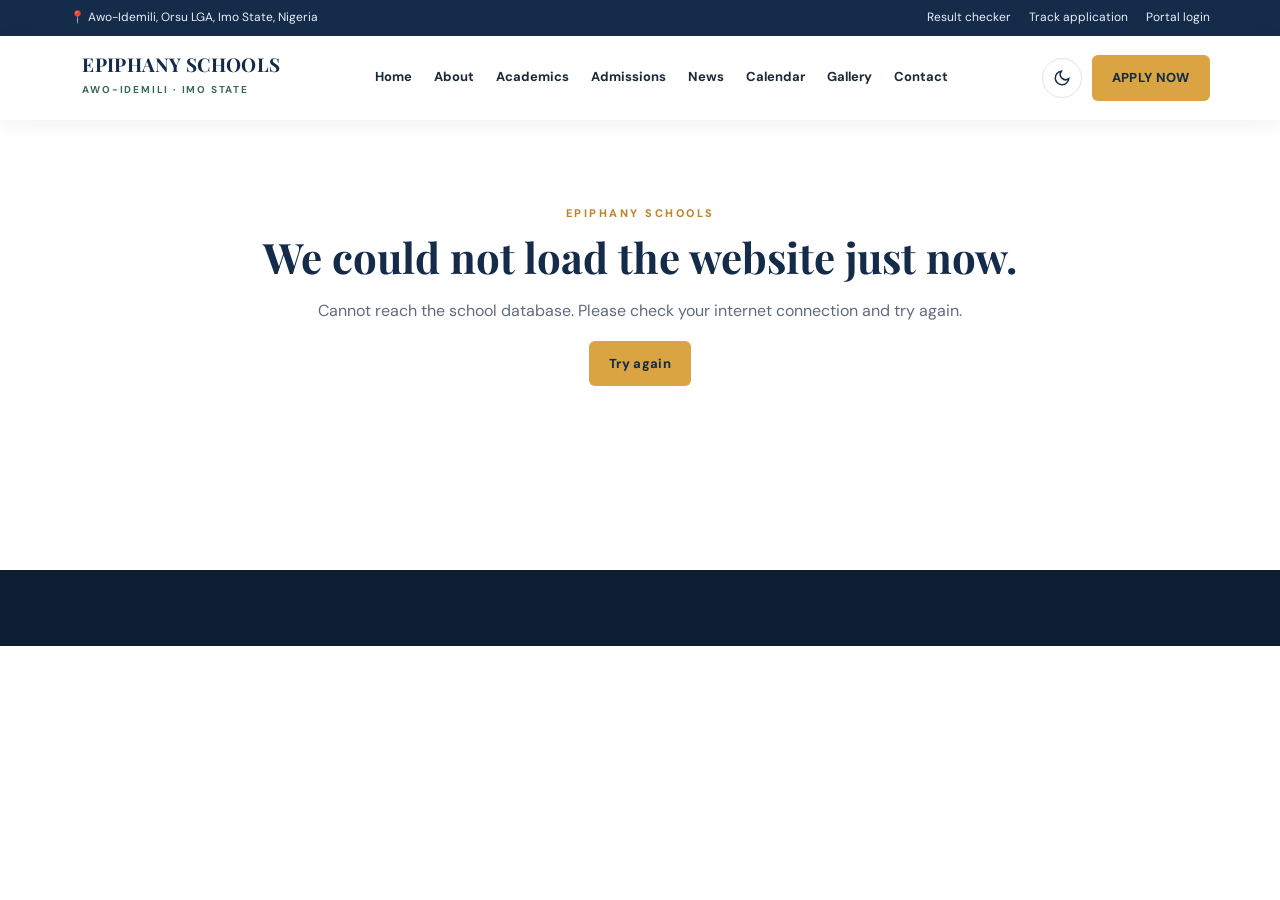
<file: index.html>
<!DOCTYPE html>
<html lang="en">
<head>
<meta charset="UTF-8">
<meta name="viewport" content="width=device-width, initial-scale=1.0">
<meta name="description" content="Epiphany Schools, Awo-Idemili — nurturing faith, knowledge, character and excellence from nursery to secondary. Admissions, news, calendar, results and parent portal.">
<meta name="theme-color" content="#142b4a">
<meta property="og:title" content="Epiphany Schools · Awo-Idemili">
<meta property="og:description" content="Nursery · Primary · Secondary. Faith • Knowledge • Character • Excellence.">
<meta property="og:image" content="https://images.unsplash.com/photo-1509062522246-3755977927d7?auto=format&fit=crop&w=1200&q=80">
<title>Epiphany Schools | Awo-Idemili</title>
<link rel="icon" href="assets/img/crest.svg" type="image/svg+xml">
<link rel="manifest" href="manifest.webmanifest">
<link rel="preconnect" href="https://fonts.googleapis.com"><link rel="preconnect" href="https://fonts.gstatic.com" crossorigin>
<link href="https://fonts.googleapis.com/css2?family=DM+Sans:wght@400;500;600;700&family=Playfair+Display:wght@600;700;800&display=swap" rel="stylesheet">
<link rel="stylesheet" href="assets/css/base.css">
<link rel="stylesheet" href="assets/css/site.css">
</head>
<body class="site">
<a class="skip" href="#main">Skip to content</a>
<div id="announce"></div>
<div class="topbar"><span id="topbar-loc">📍 Awo-Idemili, Orsu LGA, Imo State, Nigeria</span><span class="topbar-links"><a href="#/results">Result checker</a><a href="#/track">Track application</a><a href="portal.html">Portal login</a></span></div>
<header class="nav" id="nav">
  <a class="brand" href="#/" aria-label="Epiphany Schools home"><span id="brand-crest"></span><span><strong id="brand-name">EPIPHANY SCHOOLS</strong><small id="brand-sub">AWO-IDEMILI · IMO STATE</small></span></a>
  <nav class="navlinks" id="navlinks" aria-label="Main">
    <a href="#/">Home</a><a href="#/about">About</a><a href="#/academics">Academics</a><a href="#/admissions">Admissions</a><a href="#/news">News</a><a href="#/calendar">Calendar</a><a href="#/gallery">Gallery</a><a href="#/contact">Contact</a>
    <a class="mobile-only" href="#/results">Result checker</a><a class="mobile-only" href="portal.html">Portal login</a>
  </nav>
  <div class="nav-actions">
    <button class="icon-btn" id="theme-btn" aria-label="Toggle dark mode" title="Toggle dark mode"><svg width="18" height="18" viewBox="0 0 24 24" fill="none" stroke="currentColor" stroke-width="2" aria-hidden="true"><path d="M21 12.8A9 9 0 1 1 11.2 3a7 7 0 0 0 9.8 9.8z"/></svg></button>
    <a class="btn" href="#/apply">APPLY NOW</a>
    <button class="menu" id="menu" aria-label="Open menu" aria-expanded="false" aria-controls="navlinks">☰</button>
  </div>
</header>
<main id="main" tabindex="-1"></main>
<footer id="footer"></footer>
<a class="whatsapp" id="whatsapp" hidden target="_blank" rel="noopener" aria-label="Chat with the school on WhatsApp">💬</a>
<button class="to-top" id="to-top" aria-label="Back to top">↑</button>
<noscript><p style="padding:40px;text-align:center">Please enable JavaScript to use the Epiphany Schools website.</p></noscript>
<script src="assets/js/data.js"></script>
<script src="assets/vendor/supabase-2.45.4.min.js"></script>
<script src="assets/js/config.js"></script>
<script src="assets/js/cloud.js"></script>
<script src="assets/js/ui.js"></script>
<script src="assets/js/site.js"></script>
</body>
</html>
</file>
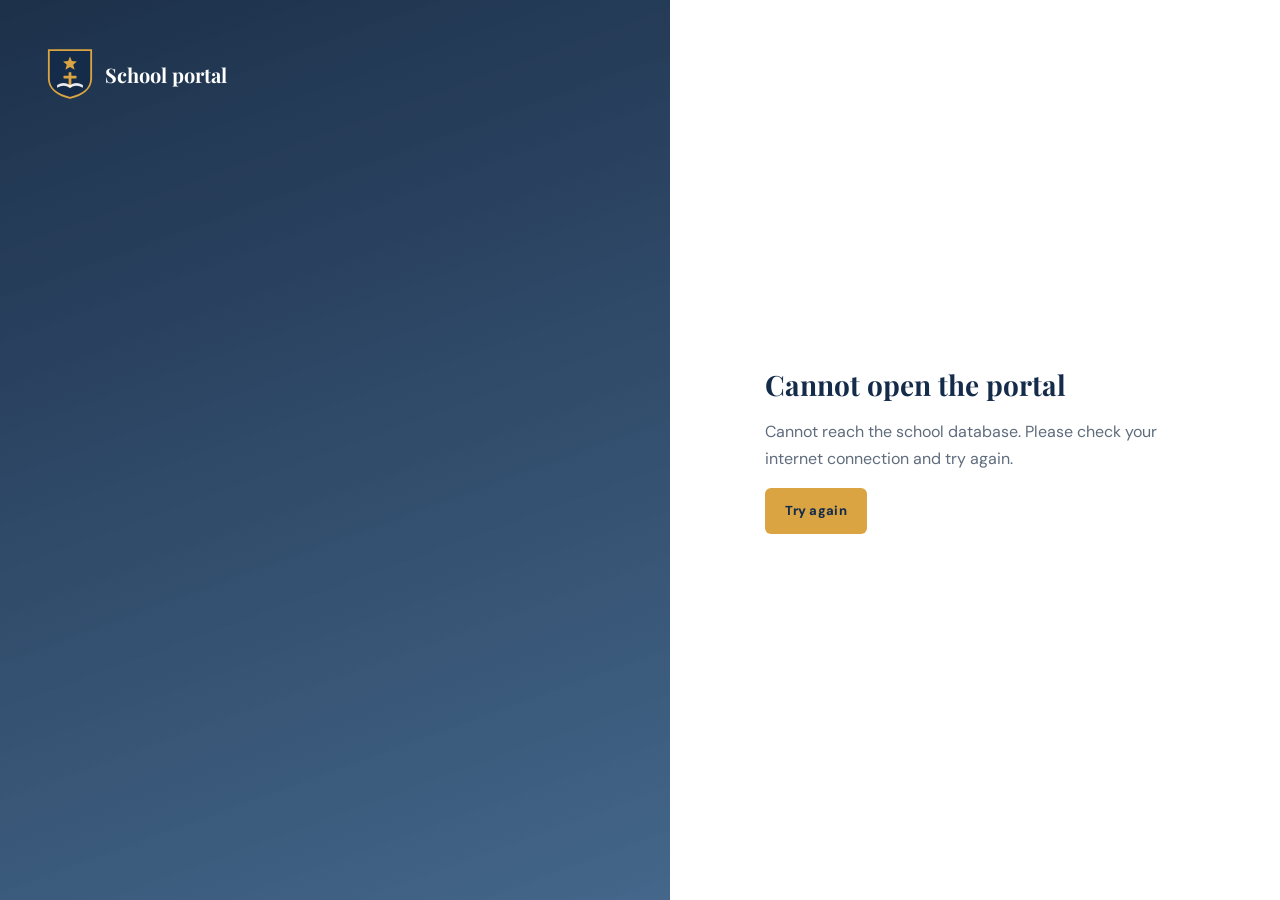
<file: portal.html>
<!DOCTYPE html>
<html lang="en">
<head>
<meta charset="UTF-8">
<meta name="viewport" content="width=device-width, initial-scale=1.0">
<meta name="description" content="Epiphany Schools portal for administrators, teachers, parents and students.">
<meta name="theme-color" content="#142b4a">
<meta name="robots" content="noindex">
<title>Portal | Epiphany Schools</title>
<link rel="icon" href="assets/img/crest.svg" type="image/svg+xml">
<link rel="manifest" href="manifest.webmanifest">
<link rel="preconnect" href="https://fonts.googleapis.com"><link rel="preconnect" href="https://fonts.gstatic.com" crossorigin>
<link href="https://fonts.googleapis.com/css2?family=DM+Sans:wght@400;500;600;700&family=Playfair+Display:wght@600;700;800&display=swap" rel="stylesheet">
<link rel="stylesheet" href="assets/css/base.css">
<link rel="stylesheet" href="assets/css/portal.css">
</head>
<body class="portal">
<div id="app"></div>
<noscript><p style="padding:40px;text-align:center">Please enable JavaScript to use the portal.</p></noscript>
<script src="assets/js/data.js"></script>
<script src="assets/vendor/supabase-2.45.4.min.js"></script>
<script src="assets/js/config.js"></script>
<script src="assets/js/cloud.js"></script>
<script src="assets/js/ui.js"></script>
<script src="assets/js/portal.js"></script>
<script src="assets/js/portal-academic.js"></script>
<script src="assets/js/portal-office.js"></script>
</body>
</html>
</file>
<file: assets/css/base.css>
/* =====================================================================
   Epiphany Schools — base tokens & shared components
   ===================================================================== */
:root {
  --navy: #142b4a; --navy-2: #0d1d32; --blue: #244d78; --gold: #d9a441; --gold-2: #b9862a;
  --green: #376b55; --red: #b4443a; --amber: #b7791f;
  --bg: #ffffff; --bg-2: #fbf8f0; --surface: #ffffff; --surface-2: #f6f4ee;
  --ink: #1c2938; --heading: #142b4a; --muted: #5f6c7c; --line: #e7e4dc; --line-2: #d8d3c6;
  --on-navy: #e9eef5; --chip: #f4ead4;
  --ok-bg: #e5f1ea; --ok-ink: #2a5a44; --warn-bg: #fbf0d9; --warn-ink: #7c5410; --bad-bg: #f8e3e0; --bad-ink: #8d3027; --info-bg: #e3ecf6; --info-ink: #244d78;
  --shadow: 0 18px 55px #142b4a16; --shadow-sm: 0 4px 16px #142b4a12;
  --radius: 8px;
  --font: 'DM Sans', system-ui, -apple-system, 'Segoe UI', Roboto, sans-serif;
  --serif: 'Playfair Display', Georgia, serif;
  color-scheme: light;
}
@media (prefers-color-scheme: dark) {
  :root:not([data-theme="light"]) {
    --bg: #0e1726; --bg-2: #121d2f; --surface: #15223a; --surface-2: #1b2a44;
    --ink: #e4e9f0; --heading: #f1f4f8; --muted: #9aa8ba; --line: #26364f; --line-2: #33476a;
    --chip: #2a3550; --blue: #7fa9d6; --green: #6fb393;
    --ok-bg: #173a2c; --ok-ink: #9fdcbf; --warn-bg: #3d2f12; --warn-ink: #f2cf86; --bad-bg: #431d1a; --bad-ink: #f3aaa2; --info-bg: #1a2e4a; --info-ink: #a9c8ec;
    --shadow: 0 18px 55px #00000040; --shadow-sm: 0 4px 16px #00000030;
    color-scheme: dark;
  }
}
:root[data-theme="dark"] {
  --bg: #0e1726; --bg-2: #121d2f; --surface: #15223a; --surface-2: #1b2a44;
  --ink: #e4e9f0; --heading: #f1f4f8; --muted: #9aa8ba; --line: #26364f; --line-2: #33476a;
  --chip: #2a3550; --blue: #7fa9d6; --green: #6fb393;
  --ok-bg: #173a2c; --ok-ink: #9fdcbf; --warn-bg: #3d2f12; --warn-ink: #f2cf86; --bad-bg: #431d1a; --bad-ink: #f3aaa2; --info-bg: #1a2e4a; --info-ink: #a9c8ec;
  --shadow: 0 18px 55px #00000040; --shadow-sm: 0 4px 16px #00000030;
  color-scheme: dark;
}

*, *::before, *::after { box-sizing: border-box; }
html { scroll-behavior: smooth; -webkit-text-size-adjust: 100%; }
@media (prefers-reduced-motion: reduce) { html { scroll-behavior: auto; } *, *::before, *::after { transition: none !important; animation: none !important; } }
body { margin: 0; font-family: var(--font); color: var(--ink); background: var(--bg); line-height: 1.65; overflow-x: hidden; }
a { color: inherit; text-decoration: none; }
img { max-width: 100%; display: block; }
button, input, select, textarea { font: inherit; color: inherit; }
h1, h2, h3, h4 { color: var(--heading); }
:focus-visible { outline: 3px solid var(--gold); outline-offset: 2px; }
.skip { position: absolute; left: -999px; top: 8px; background: var(--gold); color: var(--navy); padding: 10px 16px; z-index: 100; font-weight: 700; border-radius: 4px; }
.skip:focus { left: 8px; }
.sr-only { position: absolute; width: 1px; height: 1px; overflow: hidden; clip: rect(0 0 0 0); white-space: nowrap; }
.tbc { color: var(--muted); font-style: italic; }
.muted { color: var(--muted); }
.c { text-align: center; } .r { text-align: right; }
.hidden, [hidden] { display: none !important; }

/* ---------- buttons ---------- */
.btn { display: inline-flex; align-items: center; justify-content: center; gap: 8px; border: 0; border-radius: 6px; padding: 12px 20px; background: var(--gold); color: var(--navy); font-weight: 800; font-size: 13px; letter-spacing: .3px; cursor: pointer; transition: transform .2s, box-shadow .2s, background .2s; white-space: nowrap; min-height: 44px; }
.btn:hover { transform: translateY(-1px); box-shadow: 0 8px 20px #d9a44140; }
.btn:disabled { opacity: .5; cursor: not-allowed; transform: none; box-shadow: none; }
.btn.navy { background: var(--navy); color: #fff; }
.btn.ghost { background: transparent; color: var(--heading); border: 1px solid var(--line-2); }
.btn.ghost:hover { background: var(--surface-2); box-shadow: none; }
.btn.outline { background: transparent; border: 1px solid #ffffff9c; color: #fff; }
.btn.danger { background: var(--red); color: #fff; }
.btn.ok { background: var(--green); color: #fff; }
.btn.sm { padding: 7px 12px; font-size: 12px; min-height: 34px; }
.btn.block { width: 100%; }
.icon-btn { background: transparent; border: 1px solid var(--line); color: var(--heading); width: 40px; height: 40px; border-radius: 50%; cursor: pointer; display: inline-grid; place-items: center; font-size: 16px; flex: 0 0 auto; }
.icon-btn:hover { background: var(--surface-2); }
.link-btn { background: none; border: 0; padding: 0; color: var(--blue); font-weight: 700; cursor: pointer; font-size: inherit; }
.link-btn:hover { text-decoration: underline; }
.link-btn.danger { color: var(--red); }

/* ---------- forms ---------- */
.form-grid { display: grid; grid-template-columns: 1fr 1fr; gap: 14px 16px; }
.form-grid.three { grid-template-columns: repeat(3, 1fr); }
.field { display: grid; gap: 6px; align-content: start; min-width: 0; }
.field.full { grid-column: 1 / -1; }
.field label { font-size: 11px; font-weight: 800; color: var(--heading); letter-spacing: .6px; text-transform: uppercase; }
.field .req { color: var(--red); }
.field input, .field select, .field textarea, .input { width: 100%; border: 1px solid var(--line-2); border-radius: 6px; padding: 11px 12px; background: var(--surface); color: var(--ink); outline: none; min-height: 44px; }
.field textarea { resize: vertical; min-height: 96px; }
.field input:focus, .field select:focus, .field textarea:focus, .input:focus { border-color: var(--gold); box-shadow: 0 0 0 3px #d9a44130; }
.field input:invalid:not(:placeholder-shown) { border-color: var(--red); }
.hint { color: var(--muted); font-size: 12px; }
.form-actions { display: flex; gap: 10px; flex-wrap: wrap; align-items: center; margin-top: 6px; }
.check { display: flex; gap: 10px; align-items: flex-start; font-size: 14px; cursor: pointer; }
.check input { width: 18px; height: 18px; margin-top: 3px; accent-color: var(--gold); flex: 0 0 auto; }

/* ---------- chips & badges ---------- */
.badge { display: inline-flex; align-items: center; gap: 5px; padding: 3px 10px; border-radius: 99px; font-size: 11px; font-weight: 800; letter-spacing: .3px; background: var(--surface-2); color: var(--muted); white-space: nowrap; }
.badge.ok { background: var(--ok-bg); color: var(--ok-ink); }
.badge.warn { background: var(--warn-bg); color: var(--warn-ink); }
.badge.bad { background: var(--bad-bg); color: var(--bad-ink); }
.badge.info { background: var(--info-bg); color: var(--info-ink); }
.badge.gold { background: var(--chip); color: var(--heading); }
.sample-tag { display: inline-block; font-size: 10px; font-weight: 800; letter-spacing: 1px; text-transform: uppercase; color: var(--warn-ink); background: var(--warn-bg); padding: 2px 8px; border-radius: 4px; }

/* ---------- tables ---------- */
.table-wrap { width: 100%; overflow-x: auto; -webkit-overflow-scrolling: touch; border: 1px solid var(--line); border-radius: var(--radius); background: var(--surface); }
table { border-collapse: collapse; width: 100%; font-size: 13px; }
th, td { padding: 10px 12px; text-align: left; border-bottom: 1px solid var(--line); vertical-align: middle; }
thead th { font-size: 11px; text-transform: uppercase; letter-spacing: .6px; color: var(--muted); background: var(--surface-2); font-weight: 800; white-space: nowrap; }
tbody tr:last-child td { border-bottom: 0; }
tbody tr:hover td { background: color-mix(in srgb, var(--surface-2) 60%, transparent); }
th small { display: block; font-weight: 600; text-transform: none; letter-spacing: 0; }

/* ---------- modal ---------- */
.modal-open { overflow: hidden; }
.modal-backdrop { position: fixed; inset: 0; background: #0a1424a8; display: grid; place-items: center; z-index: 200; padding: 16px; animation: fade .15s ease; }
.modal { background: var(--surface); color: var(--ink); width: min(640px, 100%); max-height: calc(100vh - 32px); display: flex; flex-direction: column; border-radius: 12px; box-shadow: 0 30px 80px #0006; }
.modal.sm { width: min(440px, 100%); } .modal.lg { width: min(920px, 100%); } .modal.xl { width: min(1120px, 100%); }
.modal-head { display: flex; justify-content: space-between; align-items: center; gap: 12px; padding: 16px 20px; border-bottom: 1px solid var(--line); }
.modal-head h3 { margin: 0; font: 700 20px var(--serif); }
.modal-body { padding: 20px; overflow: auto; }
.modal-foot { padding: 14px 20px; border-top: 1px solid var(--line); display: flex; justify-content: flex-end; gap: 10px; flex-wrap: wrap; }
@keyframes fade { from { opacity: 0; } }

/* ---------- toast ---------- */
#toasts { position: fixed; bottom: 20px; right: 20px; display: grid; gap: 8px; z-index: 300; max-width: calc(100vw - 40px); }
.toast { background: var(--green); color: #fff; padding: 13px 18px; border-radius: 8px; box-shadow: var(--shadow); font-size: 14px; font-weight: 600; transform: translateY(10px); opacity: 0; transition: .25s; max-width: 380px; }
.toast.in { transform: none; opacity: 1; }
.toast.warn { background: var(--amber); } .toast.bad { background: var(--red); } .toast.info { background: var(--blue); }

/* ---------- empty / notices ---------- */
.empty { text-align: center; color: var(--muted); padding: 36px 16px; }
.notice-box { padding: 14px 16px; border-radius: 8px; background: var(--info-bg); color: var(--info-ink); font-size: 14px; border-left: 4px solid var(--blue); }
.notice-box.warn { background: var(--warn-bg); color: var(--warn-ink); border-color: var(--gold); }
.notice-box.ok { background: var(--ok-bg); color: var(--ok-ink); border-color: var(--green); }

/* ---------- charts ---------- */
.bars { display: grid; gap: 10px; }
.bar-row { display: grid; grid-template-columns: minmax(80px, 130px) 1fr auto; gap: 10px; align-items: center; font-size: 13px; }
.bar-label { color: var(--muted); overflow: hidden; text-overflow: ellipsis; white-space: nowrap; }
.bar-track { height: 12px; background: var(--surface-2); border-radius: 99px; overflow: hidden; }
.bar-fill { display: block; height: 100%; background: var(--blue); border-radius: 99px; }
.bar-val { font-weight: 800; color: var(--heading); font-variant-numeric: tabular-nums; min-width: 48px; text-align: right; }
.donut { position: relative; width: 120px; height: 120px; flex: 0 0 auto; }
.donut svg { width: 100%; height: 100%; transform: rotate(-90deg); }
.donut circle { fill: none; stroke-width: 11; }
.donut-bg { stroke: var(--surface-2); }
.donut-fg { stroke-linecap: round; }
.donut > div { position: absolute; inset: 0; display: grid; place-content: center; text-align: center; }
.donut b { font-size: 22px; color: var(--heading); line-height: 1; }
.donut small { font-size: 11px; color: var(--muted); }

/* ---------- printable documents ---------- */
.doc-head { display: flex; gap: 16px; align-items: center; border-bottom: 3px double var(--gold); padding-bottom: 12px; margin-bottom: 14px; }
.doc-head h2 { margin: 0; font: 800 22px var(--serif); color: var(--heading); letter-spacing: .5px; }
.doc-head p { margin: 0; font-size: 12px; color: var(--muted); }
.doc-head .doc-motto { color: var(--green); font-weight: 700; }
.doc-head h3 { margin: 6px 0 0; font-size: 13px; letter-spacing: 1.5px; color: var(--heading); }
.report-card, .receipt { background: var(--surface); color: var(--ink); padding: 24px; border: 1px solid var(--line); border-radius: var(--radius); }
.rc-warning { background: var(--warn-bg); color: var(--warn-ink); padding: 8px 12px; border-radius: 6px; font-size: 12px; font-weight: 700; margin-bottom: 12px; }
.rc-info { display: grid; grid-template-columns: repeat(4, 1fr); gap: 1px; background: var(--line); border: 1px solid var(--line); border-radius: 6px; overflow: hidden; margin-bottom: 14px; }
.rc-info > div { background: var(--surface); padding: 8px 10px; }
.rc-info span { display: block; font-size: 10px; text-transform: uppercase; letter-spacing: .8px; color: var(--muted); font-weight: 700; }
.rc-info b { font-size: 13px; color: var(--heading); }
.rc-table td, .rc-table th { padding: 7px 8px; font-size: 12px; }
.rc-table .grade { font-weight: 800; }
.g-A { color: var(--green); } .g-F { color: var(--red); }
.rc-grid { display: grid; grid-template-columns: 1fr 1fr; gap: 18px; margin-top: 14px; }
.rc-grid h4 { margin: 4px 0 6px; font-size: 12px; text-transform: uppercase; letter-spacing: 1px; }
.rc-mini { font-size: 12px; border: 1px solid var(--line); }
.rc-mini td, .rc-mini th { padding: 5px 8px; }
.rc-mini.wide { margin: 12px 0; }
.rc-key { display: flex; flex-wrap: wrap; gap: 4px 12px; font-size: 11px; color: var(--muted); margin: 4px 0; }
.rc-remarks { display: grid; grid-template-columns: 1fr 1fr; gap: 12px; margin-top: 14px; }
.rc-remarks > div { border: 1px solid var(--line); border-radius: 6px; padding: 10px 12px; }
.rc-remarks span { font-size: 10px; text-transform: uppercase; letter-spacing: .8px; color: var(--muted); font-weight: 800; }
.rc-remarks p { margin: 4px 0 0; font-size: 13px; font-style: italic; }
.rc-foot { display: flex; justify-content: space-between; gap: 12px; flex-wrap: wrap; margin-top: 18px; font-size: 12px; align-items: flex-end; }
.rc-foot .sig { border-top: 1px solid var(--ink); padding-top: 4px; min-width: 160px; text-align: center; margin-top: 26px; }
.receipt { max-width: 640px; margin: 0 auto; }
.receipt-amount { text-align: center; padding: 18px; background: var(--surface-2); border-radius: 8px; }
.receipt-amount span { display: block; font-size: 11px; text-transform: uppercase; letter-spacing: 1px; color: var(--muted); font-weight: 800; }
.receipt-amount b { font: 800 34px var(--serif); color: var(--heading); }
.receipt-amount small { display: block; color: var(--muted); }

/* timetable */
.timetable { font-size: 12px; min-width: 860px; }
.timetable th, .timetable td { text-align: center; padding: 9px 6px; border-right: 1px solid var(--line); }
.timetable tbody th { text-align: left; background: var(--surface-2); color: var(--heading); font-weight: 800; }
.timetable .brk { background: var(--chip); width: 34px; padding: 4px; }
.timetable td.brk span { writing-mode: vertical-rl; transform: rotate(180deg); font-size: 10px; font-weight: 800; letter-spacing: 1px; color: var(--muted); text-transform: uppercase; }
.timetable thead .brk { font-size: 0; } .timetable thead .brk small { font-size: 0; }
.timetable tr.today td, .timetable tr.today th { background: var(--info-bg); }

.print-body { background: #fff; color: #1c2938; padding: 20px; --surface: #fff; --surface-2: #f6f4ee; --ink: #1c2938; --heading: #142b4a; --muted: #5f6c7c; --line: #d7d2c6; }
@media print {
  @page { size: A4; margin: 12mm; }
  body { background: #fff !important; color: #000; }
  .print-body { padding: 0; }
  .report-card, .receipt { border: 0; padding: 0; }
  .no-print { display: none !important; }
  .report-card { page-break-after: always; }
  .table-wrap { overflow: visible; border: 0; }
  tbody tr:hover td { background: none; }
}

@media (max-width: 700px) {
  .form-grid, .form-grid.three { grid-template-columns: 1fr; }
  .field.full { grid-column: auto; }
  .rc-info { grid-template-columns: 1fr 1fr; }
  .rc-grid, .rc-remarks { grid-template-columns: 1fr; }
  .report-card, .receipt { padding: 14px; }
  .doc-head h2 { font-size: 17px; }
  .modal-body { padding: 16px; }
}
</file>
<file: assets/css/site.css>
/* =====================================================================
   Epiphany Schools — public website
   ===================================================================== */
.announce { background: var(--gold); color: var(--navy); font-size: 13px; font-weight: 700; padding: 9px 5.5%; display: flex; gap: 12px; align-items: center; justify-content: center; text-align: center; }
.announce a { text-decoration: underline; }
.announce button { background: none; border: 0; color: var(--navy); cursor: pointer; font-size: 16px; padding: 0 4px; }
.topbar { background: var(--navy); color: var(--on-navy); padding: 8px 5.5%; display: flex; justify-content: space-between; gap: 18px; font-size: 12px; }
.topbar-links { display: flex; gap: 18px; }
.topbar-links a:hover { color: var(--gold); }

.nav { height: 84px; padding: 0 5.5%; display: flex; align-items: center; justify-content: space-between; gap: 20px; background: var(--surface); position: sticky; top: 0; z-index: 40; box-shadow: 0 4px 20px #152b4810; }
.brand { display: flex; align-items: center; gap: 12px; flex: 0 0 auto; }
.brand strong { display: block; font-family: var(--serif); font-size: 19px; color: var(--heading); line-height: 1.1; letter-spacing: .3px; }
.brand small { font-size: 10px; letter-spacing: 1.8px; color: var(--green); font-weight: 700; }
.navlinks { display: flex; align-items: center; gap: 22px; font-size: 13px; font-weight: 700; color: var(--ink); }
.navlinks a { padding: 6px 0; border-bottom: 2px solid transparent; }
.navlinks a:hover { color: var(--gold-2); }
.navlinks a.active { border-color: var(--gold); color: var(--heading); }
.nav-actions { display: flex; gap: 10px; align-items: center; }
.menu { display: none; background: none; border: 0; font-size: 26px; color: var(--heading); cursor: pointer; width: 44px; height: 44px; }
.mobile-only { display: none; }

/* hero */
.hero { min-height: 600px; display: flex; align-items: center; padding: 85px 8%; color: #fff; position: relative; background: linear-gradient(90deg, #102541f2 0%, #142b4ad9 46%, #142b4a40 100%), url('https://images.unsplash.com/photo-1509062522246-3755977927d7?auto=format&fit=crop&w=2000&q=85') center/cover; }
.hero-inner { max-width: 700px; }
.eyebrow { color: var(--gold-2); font-size: 11px; font-weight: 800; letter-spacing: 2.5px; text-transform: uppercase; }
.hero .eyebrow, .page-hero .eyebrow, .admissions-cta .eyebrow, .quote .eyebrow { color: var(--gold); }
.hero h1 { font: 800 clamp(40px, 5.4vw, 70px)/1.08 var(--serif); margin: 18px 0; color: #fff; }
.hero p { font-size: 17px; color: #e4eaf1; max-width: 570px; margin-bottom: 28px; }
.hero-actions { display: flex; gap: 12px; flex-wrap: wrap; }
.hero-note { margin-top: 48px; display: flex; gap: 32px; flex-wrap: wrap; color: #e4eaf1; font-size: 12px; }
.hero-note b { color: var(--gold); font-size: 22px; display: block; font-family: var(--serif); }

.quick { display: grid; grid-template-columns: repeat(5, 1fr); gap: 0; margin: -46px 7% 0; position: relative; z-index: 2; background: var(--surface); border-radius: 10px; box-shadow: var(--shadow); overflow: hidden; }
.quick a { padding: 22px 18px; display: flex; gap: 12px; align-items: center; border-right: 1px solid var(--line); transition: background .2s; }
.quick a:last-child { border-right: 0; }
.quick a:hover { background: var(--surface-2); }
.quick .q-ico { font-size: 24px; width: 46px; height: 46px; border-radius: 50%; background: var(--chip); display: grid; place-items: center; flex: 0 0 46px; }
.quick b { display: block; color: var(--heading); font-size: 14px; }
.quick small { color: var(--muted); font-size: 12px; line-height: 1.3; display: block; }

/* page hero */
.page-hero { padding: 70px 8% 60px; color: #fff; background: linear-gradient(100deg, #102541f5, #244d78e0), var(--img, url('https://images.unsplash.com/photo-1523050854058-8df90110c9f1?auto=format&fit=crop&w=1800&q=80')) center/cover; }
.page-hero h1 { font: 800 clamp(34px, 4.5vw, 54px)/1.1 var(--serif); margin: 10px 0; color: #fff; }
.page-hero p { color: #dfe7f0; max-width: 640px; margin: 0; font-size: 16px; }
.crumbs { font-size: 12px; color: #c9d5e3; margin-bottom: 6px; }
.crumbs a:hover { color: var(--gold); }

/* sections */
.section { padding: 84px 7%; }
.section.alt { background: var(--bg-2); }
.section.tight { padding-top: 56px; padding-bottom: 56px; }
.section-head { max-width: 700px; margin-bottom: 38px; }
.section-head.center { text-align: center; margin: 0 auto 42px; }
.section h2 { font: 700 clamp(28px, 3.6vw, 42px)/1.2 var(--serif); color: var(--heading); margin: 10px 0 14px; }
.section-head p { color: var(--muted); margin: 0; }
.lead { font-size: 17px; color: var(--muted); }
.prose { max-width: 760px; }
.prose p { margin: 0 0 16px; }
.two-col { display: grid; grid-template-columns: 1fr 1fr; gap: 60px; align-items: center; }
.two-col.top { align-items: start; }
.welcome-photo { min-height: 440px; border-radius: 8px; background: url('https://images.unsplash.com/photo-1503676260728-1c00da094a0b?auto=format&fit=crop&w=1000&q=85') center/cover; position: relative; }
.photo-tag { position: absolute; bottom: -20px; right: -20px; background: var(--gold); padding: 20px 24px; color: var(--navy); font-weight: 800; border-radius: 5px; max-width: 200px; }
.checks { display: grid; grid-template-columns: 1fr 1fr; gap: 12px; margin: 24px 0; }
.checks span { font-weight: 700; font-size: 14px; }
.checks span::before { content: '✓'; color: var(--green); font-weight: 900; margin-right: 9px; }
.text-link { font-size: 13px; color: var(--blue); font-weight: 800; }
.text-link::after { content: ' →'; color: var(--gold); }

.cards { display: grid; grid-template-columns: repeat(3, 1fr); gap: 22px; }
.cards.four { grid-template-columns: repeat(4, 1fr); }
.cards.two { grid-template-columns: repeat(2, 1fr); }
.card { background: var(--surface); border: 1px solid var(--line); border-radius: var(--radius); overflow: hidden; box-shadow: var(--shadow-sm); transition: transform .25s, box-shadow .25s; display: flex; flex-direction: column; }
a.card:hover, .card.hover:hover { transform: translateY(-5px); box-shadow: var(--shadow); }
.card-img { height: 200px; background: var(--surface-2) center/cover; }
.card-body { padding: 22px; flex: 1; display: flex; flex-direction: column; gap: 6px; }
.card-body small { color: var(--green); font-weight: 800; letter-spacing: 1.2px; text-transform: uppercase; font-size: 10px; }
.card h3 { font: 700 21px/1.25 var(--serif); color: var(--heading); margin: 0; }
.card p { color: var(--muted); font-size: 14px; margin: 0; }
.card .text-link { margin-top: auto; padding-top: 8px; }
.pad-card { padding: 26px; background: var(--surface); border: 1px solid var(--line); border-radius: var(--radius); }
.pad-card .ico { font-size: 28px; }
.pad-card h3 { font: 700 19px var(--serif); margin: 10px 0 6px; }
.pad-card p { color: var(--muted); font-size: 14px; margin: 0; }

.feature-list { display: grid; gap: 18px; margin-top: 18px; }
.feature { display: flex; gap: 15px; }
.feature-icon { width: 44px; height: 44px; flex: 0 0 44px; border-radius: 50%; background: var(--chip); display: grid; place-items: center; font-size: 19px; }
.feature h3 { margin: 0; color: var(--heading); font-size: 16px; }
.feature p { margin: 4px 0 0; color: var(--muted); font-size: 14px; }
.feature-image { height: 430px; border-radius: 8px; background: url('https://images.unsplash.com/photo-1588072432836-e10032774350?auto=format&fit=crop&w=1000&q=85') center/cover; }

.stats { display: grid; grid-template-columns: repeat(4, 1fr); gap: 1px; background: var(--line); border: 1px solid var(--line); border-radius: 10px; overflow: hidden; }
.stats > div { background: var(--surface); padding: 28px 20px; text-align: center; }
.stats b { display: block; font: 800 38px var(--serif); color: var(--heading); }
.stats span { color: var(--muted); font-size: 13px; }

.quote { background: var(--navy); color: #fff; padding: 70px 8%; text-align: center; }
.quote blockquote { font: 600 clamp(22px, 3vw, 34px)/1.35 var(--serif); max-width: 900px; margin: 0 auto 16px; color: #fff; }
.quote small { color: var(--gold); letter-spacing: 2px; font-weight: 800; }

.testimonials { display: grid; grid-template-columns: repeat(3, 1fr); gap: 20px; }
.testimonial { background: var(--surface); padding: 26px; border-radius: var(--radius); border: 1px solid var(--line); position: relative; }
.testimonial::before { content: '“'; font: 800 64px/1 var(--serif); color: var(--gold); position: absolute; top: 8px; left: 20px; opacity: .5; }
.testimonial p { margin: 28px 0 12px; font-style: italic; }
.testimonial b { font-size: 13px; color: var(--heading); }

.event-list { display: grid; gap: 12px; }
.event-item { display: flex; gap: 16px; align-items: center; padding: 14px; background: var(--surface); border: 1px solid var(--line); border-radius: var(--radius); }
.date-box { width: 62px; flex: 0 0 62px; text-align: center; background: var(--navy); color: #fff; border-radius: 6px; padding: 8px 0; line-height: 1.1; }
.date-box b { display: block; font: 800 24px var(--serif); color: var(--gold); }
.date-box span { font-size: 11px; letter-spacing: 1px; text-transform: uppercase; }
.event-item h3 { margin: 0; font-size: 16px; color: var(--heading); }
.event-item p { margin: 2px 0 0; font-size: 13px; color: var(--muted); }
.event-item .grow { flex: 1; min-width: 0; }

.admissions-cta { background: linear-gradient(100deg, #142b4af2, #244d78e8), url('https://images.unsplash.com/photo-1523050854058-8df90110c9f1?auto=format&fit=crop&w=1800&q=80') center/cover; color: #fff; padding: 72px 8%; display: flex; align-items: center; justify-content: space-between; gap: 30px; }
.admissions-cta h2 { font: 700 38px var(--serif); margin: 8px 0; color: #fff; }
.admissions-cta p { color: #e0e8f0; max-width: 620px; }
.admissions-cta .actions { display: flex; gap: 12px; flex-wrap: wrap; }

/* steps */
.steps { display: grid; grid-template-columns: repeat(5, 1fr); gap: 16px; counter-reset: step; }
.step { padding: 22px; background: var(--surface); border: 1px solid var(--line); border-radius: var(--radius); position: relative; }
.step::before { counter-increment: step; content: counter(step); width: 36px; height: 36px; border-radius: 50%; background: var(--gold); color: var(--navy); display: grid; place-items: center; font-weight: 800; margin-bottom: 12px; }
.step h3 { margin: 0 0 6px; font-size: 16px; }
.step p { margin: 0; font-size: 13px; color: var(--muted); }

/* fee table */
.fee-tabs, .filters { display: flex; gap: 8px; flex-wrap: wrap; margin-bottom: 20px; }
.chip-btn { border: 1px solid var(--line-2); background: var(--surface); padding: 8px 16px; border-radius: 99px; font-size: 13px; font-weight: 700; cursor: pointer; color: var(--ink); min-height: 38px; }
.chip-btn.active, .chip-btn:hover { background: var(--navy); color: #fff; border-color: var(--navy); }

/* news */
.news-layout { display: grid; grid-template-columns: 1fr 300px; gap: 40px; align-items: start; }
.searchbar { display: flex; gap: 10px; margin-bottom: 20px; flex-wrap: wrap; }
.searchbar .input { flex: 1; min-width: 200px; }
.article-hero { height: 420px; border-radius: 10px; background: center/cover; margin-bottom: 28px; }
.article { max-width: 760px; }
.article h1 { font: 800 clamp(30px, 4vw, 46px)/1.15 var(--serif); margin: 8px 0 12px; }
.article .meta { color: var(--muted); font-size: 13px; margin-bottom: 18px; }
.article .body p { font-size: 17px; margin: 0 0 18px; }
.share { display: flex; gap: 8px; flex-wrap: wrap; margin-top: 24px; }
.side-box { background: var(--surface); border: 1px solid var(--line); border-radius: var(--radius); padding: 20px; margin-bottom: 20px; }
.side-box h4 { margin: 0 0 12px; font-size: 12px; text-transform: uppercase; letter-spacing: 1.2px; }
.side-box a { display: block; padding: 8px 0; border-bottom: 1px solid var(--line); font-size: 14px; }
.side-box a:last-child { border: 0; }
.side-box a:hover { color: var(--gold-2); }

/* calendar */
.cal-wrap { display: grid; grid-template-columns: 1.4fr 1fr; gap: 30px; align-items: start; }
.cal { background: var(--surface); border: 1px solid var(--line); border-radius: 10px; overflow: hidden; }
.cal-head { display: flex; justify-content: space-between; align-items: center; padding: 14px 16px; background: var(--navy); color: #fff; }
.cal-head h3 { margin: 0; font: 700 20px var(--serif); color: #fff; }
.cal-head .icon-btn { color: #fff; border-color: #ffffff40; }
.cal-head .icon-btn:hover { background: #ffffff20; }
.cal-grid { display: grid; grid-template-columns: repeat(7, 1fr); }
.cal-grid .dow { font-size: 11px; font-weight: 800; text-transform: uppercase; color: var(--muted); padding: 10px 4px; text-align: center; background: var(--surface-2); }
.cal-day { min-height: 86px; border-top: 1px solid var(--line); border-right: 1px solid var(--line); padding: 6px; font-size: 12px; position: relative; background: var(--surface); text-align: left; cursor: default; }
.cal-day:nth-child(7n) { border-right: 0; }
.cal-day.other { background: var(--bg-2); color: var(--muted); opacity: .6; }
.cal-day.today .dnum { background: var(--gold); color: var(--navy); border-radius: 50%; }
.cal-day .dnum { display: inline-grid; place-items: center; width: 24px; height: 24px; font-weight: 800; }
.cal-ev { display: block; font-size: 10.5px; line-height: 1.25; padding: 2px 5px; border-radius: 3px; margin-top: 2px; background: var(--info-bg); color: var(--info-ink); overflow: hidden; white-space: nowrap; text-overflow: ellipsis; font-weight: 700; border: 0; width: 100%; text-align: left; cursor: pointer; }
.cat-Holiday { background: var(--ok-bg); color: var(--ok-ink); }
.cat-Academic { background: var(--info-bg); color: var(--info-ink); }
.cat-Faith { background: var(--chip); color: var(--heading); }
.cat-Parents, .cat-Admissions { background: var(--warn-bg); color: var(--warn-ink); }
.cat-Sports { background: var(--bad-bg); color: var(--bad-ink); }
.legend { display: flex; flex-wrap: wrap; gap: 8px; margin: 12px 0; }

/* gallery */
.gallery { display: grid; grid-template-columns: repeat(4, 1fr); gap: 12px; }
.gallery button { border: 0; padding: 0; cursor: zoom-in; border-radius: 8px; overflow: hidden; aspect-ratio: 4/3; background: var(--surface-2) center/cover; position: relative; }
.gallery button span { position: absolute; left: 0; right: 0; bottom: 0; padding: 26px 12px 10px; color: #fff; font-size: 13px; font-weight: 700; text-align: left; background: linear-gradient(transparent, #000a); opacity: 0; transition: .2s; }
.gallery button:hover span, .gallery button:focus span { opacity: 1; }
.lightbox { position: fixed; inset: 0; background: #050b14f0; z-index: 250; display: grid; place-items: center; padding: 20px; }
.lightbox img { max-height: 80vh; max-width: 92vw; border-radius: 6px; }
.lightbox p { color: #fff; text-align: center; margin: 12px 0 0; }
.lightbox .lb-btn { position: absolute; top: 50%; transform: translateY(-50%); background: #ffffff20; color: #fff; border: 0; width: 50px; height: 50px; border-radius: 50%; font-size: 22px; cursor: pointer; }
.lightbox .lb-prev { left: 16px; } .lightbox .lb-next { right: 16px; }
.lightbox .lb-close { position: absolute; top: 16px; right: 16px; background: #ffffff20; color: #fff; border: 0; width: 44px; height: 44px; border-radius: 50%; font-size: 18px; cursor: pointer; }

/* forms on site */
.form-card { background: var(--surface); border: 1px solid var(--line); border-radius: 12px; padding: 30px; box-shadow: var(--shadow-sm); }
.form-card h3 { font: 700 22px var(--serif); margin: 0 0 6px; }
.stepper { display: flex; gap: 6px; margin-bottom: 26px; }
.stepper span { flex: 1; font-size: 11px; font-weight: 800; letter-spacing: .5px; text-transform: uppercase; color: var(--muted); padding-top: 10px; border-top: 4px solid var(--line); }
.stepper span.on { color: var(--heading); border-color: var(--gold); }
.stepper span.done { border-color: var(--green); color: var(--green); }
.review dl { display: grid; grid-template-columns: 200px 1fr; gap: 8px 16px; margin: 0; font-size: 14px; }
.review dt { color: var(--muted); font-weight: 700; }
.review dd { margin: 0; }
.success { text-align: center; padding: 20px; }
.success .big { font-size: 54px; }
.ref-box { display: inline-block; font: 800 28px var(--serif); letter-spacing: 2px; background: var(--chip); color: var(--heading); padding: 10px 22px; border-radius: 8px; margin: 10px 0; }

.timeline { list-style: none; padding: 0; margin: 20px 0 0; border-left: 3px solid var(--line); }
.timeline li { padding: 0 0 18px 20px; position: relative; }
.timeline li::before { content: ''; width: 13px; height: 13px; border-radius: 50%; background: var(--gold); position: absolute; left: -8px; top: 5px; border: 2px solid var(--surface); }
.timeline b { color: var(--heading); }
.timeline small { color: var(--muted); display: block; }

.contact-grid { display: grid; grid-template-columns: .85fr 1.15fr; gap: 40px; }
.contact-card { background: var(--navy); color: #fff; padding: 32px; border-radius: 10px; }
.contact-card h3 { font: 700 24px var(--serif); color: #fff; margin-top: 0; }
.contact-card p { color: #d9e2ec; font-size: 14px; }
.contact-card .tbc { color: #aebbc9; }
.map { width: 100%; height: 340px; border: 0; border-radius: 10px; margin-top: 30px; background: var(--surface-2); }

.faq { max-width: 860px; margin: 0 auto; }
.faq details { border: 1px solid var(--line); background: var(--surface); border-radius: 8px; margin-bottom: 10px; }
.faq summary { padding: 18px 20px; font-weight: 700; cursor: pointer; list-style: none; display: flex; justify-content: space-between; gap: 12px; color: var(--heading); }
.faq summary::-webkit-details-marker { display: none; }
.faq summary::after { content: '+'; font-size: 20px; color: var(--gold-2); line-height: 1; }
.faq details[open] summary::after { content: '−'; }
.faq details p { padding: 0 20px 18px; margin: 0; color: var(--muted); }

.grade-table { max-width: 560px; }
.leader { text-align: center; }
.leader .avatar { width: 96px; height: 96px; border-radius: 50%; margin: 0 auto 12px; background: var(--navy); color: var(--gold); display: grid; place-items: center; font: 800 30px var(--serif); }
.leader h3 { margin: 0; font-size: 17px; }
.leader p { margin: 2px 0 0; color: var(--muted); font-size: 13px; }

.result-wrap { max-width: 1000px; margin: 0 auto; }

/* footer */
footer { background: var(--navy-2); color: #dbe3ec; padding: 56px 7% 20px; }
.footer-grid { display: grid; grid-template-columns: 1.4fr 1fr 1fr 1fr; gap: 35px; }
.footer-grid h4 { color: var(--gold); font-size: 12px; letter-spacing: 1px; margin-top: 0; }
.footer-grid p, .footer-grid a { font-size: 13px; color: #bdc9d6; display: block; margin: 8px 0; }
.footer-grid a:hover { color: var(--gold); }
footer .brand strong { color: #fff; }
.newsletter { display: flex; gap: 8px; margin-top: 10px; }
.newsletter input { flex: 1; min-width: 0; padding: 10px 12px; border-radius: 6px; border: 1px solid #ffffff30; background: #ffffff10; color: #fff; }
.copyright { border-top: 1px solid #ffffff20; margin-top: 35px; padding-top: 18px; font-size: 12px; color: #94a4b7; display: flex; justify-content: space-between; gap: 10px; flex-wrap: wrap; }
.copyright a:hover { color: var(--gold); }

.whatsapp { position: fixed; bottom: 22px; left: 22px; width: 54px; height: 54px; border-radius: 50%; background: #25d366; color: #fff; display: grid; place-items: center; font-size: 26px; box-shadow: var(--shadow); z-index: 30; }
.to-top { position: fixed; bottom: 22px; right: 22px; width: 44px; height: 44px; border-radius: 50%; background: var(--navy); color: var(--gold); border: 0; font-size: 18px; cursor: pointer; opacity: 0; pointer-events: none; transition: .2s; z-index: 30; box-shadow: var(--shadow); }
.to-top.show { opacity: 1; pointer-events: auto; }

.reveal { opacity: 0; transform: translateY(18px); transition: opacity .6s, transform .6s; }
.reveal.in { opacity: 1; transform: none; }

/* ---------- responsive ---------- */
@media (max-width: 1150px) {
  .navlinks { gap: 16px; }
  .quick { grid-template-columns: repeat(3, 1fr); }
  .quick a:nth-child(3) { border-right: 0; }
  .quick a:nth-child(n+4) { border-top: 1px solid var(--line); }
  .steps { grid-template-columns: repeat(3, 1fr); }
}
@media (max-width: 980px) {
  .navlinks { display: none; position: absolute; top: 84px; left: 0; right: 0; background: var(--surface); padding: 16px 7% 22px; flex-direction: column; align-items: stretch; gap: 0; box-shadow: var(--shadow); max-height: calc(100vh - 84px); overflow: auto; }
  .navlinks a { padding: 12px 0; border-bottom: 1px solid var(--line); }
  .navlinks a.active { border-color: var(--line); color: var(--gold-2); }
  .navlinks.show { display: flex; }
  .mobile-only { display: block; }
  .menu { display: block; }
  .two-col, .contact-grid, .news-layout, .cal-wrap { grid-template-columns: 1fr; gap: 36px; }
  .cards, .cards.four, .testimonials { grid-template-columns: 1fr 1fr; }
  .stats { grid-template-columns: 1fr 1fr; }
  .footer-grid { grid-template-columns: 1fr 1fr; }
  .gallery { grid-template-columns: repeat(3, 1fr); }
  .welcome-photo { min-height: 330px; }
  .photo-tag { right: 8px; }
  .admissions-cta { display: block; }
  .feature-image { height: 300px; }
}
@media (max-width: 640px) {
  .announce { font-size: 12px; padding: 7px 12px; justify-content: space-between; text-align: left; }
  .topbar { justify-content: center; text-align: center; font-size: 11px; padding: 6px 16px; }
  .topbar-links { display: none; }
  .nav { padding: 0 16px; height: 72px; gap: 10px; }
  .navlinks { top: 72px; padding: 10px 16px 18px; }
  .nav-actions .btn { display: none; }
  .brand strong { font-size: 15px; }
  .brand small { font-size: 9px; letter-spacing: 1.2px; }
  .hero { min-height: 560px; padding: 64px 16px 90px; }
  .hero p { font-size: 15px; }
  .quick { grid-template-columns: 1fr 1fr; margin: -40px 16px 0; }
  .quick a { padding: 16px 12px; border-right: 1px solid var(--line) !important; border-top: 1px solid var(--line); flex-direction: column; text-align: center; gap: 6px; }
  .quick a:nth-child(-n+2) { border-top: 0; }
  .quick a:nth-child(2n) { border-right: 0 !important; }
  .quick a:last-child { grid-column: 1 / -1; border-right: 0 !important; flex-direction: row; justify-content: center; text-align: left; }
  .quick small { display: none; }
  .section { padding: 60px 16px; }
  .page-hero { padding: 52px 16px 44px; }
  .cards, .cards.four, .cards.two, .testimonials, .steps { grid-template-columns: 1fr; }
  .checks { grid-template-columns: 1fr; }
  .gallery { grid-template-columns: 1fr 1fr; }
  .footer-grid { grid-template-columns: 1fr; }
  .admissions-cta { padding: 56px 16px; }
  .admissions-cta h2 { font-size: 30px; }
  .form-card { padding: 20px 16px; }
  .review dl { grid-template-columns: 1fr; gap: 2px; }
  .review dd { margin-bottom: 10px; }
  .cal-day { min-height: 54px; padding: 3px; }
  .cal-ev { font-size: 0; height: 6px; padding: 0; margin-top: 3px; border-radius: 3px; }
  .article-hero { height: 240px; }
  .stats b { font-size: 30px; }
  .lightbox .lb-btn { top: auto; bottom: 20px; transform: none; }
}
</file>
<file: assets/css/portal.css>
/* =====================================================================
   Epiphany Schools — portal
   ===================================================================== */
body.portal { background: var(--bg-2); }

/* ---------- login ---------- */
.login { min-height: 100vh; display: grid; grid-template-columns: 1.1fr 1fr; }
.login-art { background: linear-gradient(160deg, #102541f2, #244d78d9), url('https://images.unsplash.com/photo-1509062522246-3755977927d7?auto=format&fit=crop&w=1600&q=80') center/cover; color: #fff; padding: 48px 7%; display: flex; flex-direction: column; justify-content: space-between; gap: 30px; }
.login-art h1 { font: 800 clamp(32px, 4vw, 50px)/1.1 var(--serif); color: #fff; margin: 0 0 14px; }
.login-art p { color: #dfe7f0; max-width: 460px; }
.login-art ul { list-style: none; padding: 0; margin: 20px 0 0; display: grid; gap: 10px; color: #e6edf5; font-size: 14px; }
.login-art li::before { content: '✓'; color: var(--gold); font-weight: 900; margin-right: 10px; }
.login-art .brand { display: flex; align-items: center; gap: 12px; }
.login-art .brand strong { font: 700 20px var(--serif); display: block; color: #fff; }
.login-art .brand small { color: var(--gold); letter-spacing: 1.6px; font-size: 10px; font-weight: 700; }
.login-form { display: grid; place-items: center; padding: 40px 24px; background: var(--surface); }
.login-form form { width: min(400px, 100%); display: grid; gap: 16px; }
.login-form h2 { font: 700 30px var(--serif); margin: 0; }
.demo-accounts { display: grid; grid-template-columns: 1fr 1fr; gap: 8px; }
.demo-accounts button { border: 1px solid var(--line-2); background: var(--surface-2); border-radius: 8px; padding: 10px; text-align: left; cursor: pointer; font-size: 13px; }
.demo-accounts button:hover { border-color: var(--gold); }
.demo-accounts b { display: block; color: var(--heading); }
.demo-accounts small { color: var(--muted); }

/* ---------- shell ---------- */
.shell { display: grid; grid-template-columns: 256px 1fr; min-height: 100vh; }
.side { background: var(--navy); color: #c9d5e3; position: sticky; top: 0; height: 100vh; overflow-y: auto; display: flex; flex-direction: column; z-index: 50; }
.side-brand { display: flex; align-items: center; gap: 10px; padding: 18px 18px 16px; border-bottom: 1px solid #ffffff14; }
.side-brand strong { color: #fff; font: 700 16px var(--serif); display: block; line-height: 1.1; }
.side-brand small { color: var(--gold); font-size: 10px; letter-spacing: 1.4px; font-weight: 700; }
.side nav { padding: 10px 10px 20px; flex: 1; }
.side h6 { margin: 16px 10px 6px; font-size: 10px; letter-spacing: 1.6px; text-transform: uppercase; color: #8699b1; }
.side nav a { display: flex; align-items: center; gap: 11px; padding: 9px 12px; border-radius: 7px; font-size: 14px; font-weight: 600; color: #d4deea; }
.side nav a:hover { background: #ffffff12; color: #fff; }
.side nav a.active { background: var(--gold); color: var(--navy); }
.side nav a .ico { width: 20px; text-align: center; font-size: 15px; }
.side nav a .count { margin-left: auto; background: var(--red); color: #fff; font-size: 10px; font-weight: 800; padding: 1px 7px; border-radius: 99px; }
.side nav a.active .count { background: var(--navy); color: var(--gold); }
.side-foot { padding: 14px 18px; border-top: 1px solid #ffffff14; font-size: 12px; }
.side-foot a { color: var(--gold); }

.main { min-width: 0; display: flex; flex-direction: column; }
.topnav { height: 64px; background: var(--surface); border-bottom: 1px solid var(--line); display: flex; align-items: center; gap: 12px; padding: 0 24px; position: sticky; top: 0; z-index: 40; }
.topnav .burger { display: none; }
.gsearch { position: relative; flex: 1; max-width: 420px; }
.gsearch input { width: 100%; padding: 10px 14px 10px 38px; border-radius: 99px; border: 1px solid var(--line-2); background: var(--surface-2); outline: none; min-height: 40px; }
.gsearch input:focus { border-color: var(--gold); }
.gsearch::before { content: '⌕'; position: absolute; left: 14px; top: 50%; transform: translateY(-50%); color: var(--muted); font-size: 17px; }
.gsearch-results { position: absolute; top: 46px; left: 0; right: 0; background: var(--surface); border: 1px solid var(--line); border-radius: 10px; box-shadow: var(--shadow); max-height: 360px; overflow: auto; z-index: 60; }
.gsearch-results a { display: flex; gap: 10px; align-items: center; padding: 10px 14px; border-bottom: 1px solid var(--line); font-size: 14px; }
.gsearch-results a:hover, .gsearch-results a:focus { background: var(--surface-2); }
.topnav .spacer { flex: 1; }
.top-actions { display: flex; align-items: center; gap: 8px; }
.bell { position: relative; }
.bell .dot { position: absolute; top: -2px; right: -2px; background: var(--red); color: #fff; font-size: 10px; font-weight: 800; min-width: 18px; height: 18px; border-radius: 9px; display: grid; place-items: center; padding: 0 4px; }
.dropdown { position: absolute; right: 0; top: 48px; width: min(340px, calc(100vw - 24px)); background: var(--surface); border: 1px solid var(--line); border-radius: 10px; box-shadow: var(--shadow); z-index: 60; overflow: hidden; }
.dropdown h5 { margin: 0; padding: 12px 14px; border-bottom: 1px solid var(--line); font-size: 12px; text-transform: uppercase; letter-spacing: 1px; }
.dropdown a, .dropdown button.dd-item { display: block; width: 100%; text-align: left; padding: 11px 14px; border: 0; border-bottom: 1px solid var(--line); background: none; font-size: 13px; cursor: pointer; }
.dropdown a:hover, .dropdown button.dd-item:hover { background: var(--surface-2); }
.dropdown small { color: var(--muted); display: block; }
.userchip { display: flex; align-items: center; gap: 10px; padding: 4px 6px 4px 4px; border-radius: 99px; border: 1px solid var(--line); background: var(--surface); cursor: pointer; position: relative; }
.userchip .who { text-align: left; line-height: 1.15; font-size: 13px; }
.userchip .who small { color: var(--muted); font-size: 11px; text-transform: capitalize; }
.avatar { width: 34px; height: 34px; border-radius: 50%; background: var(--navy); color: var(--gold); display: grid; place-items: center; font-weight: 800; font-size: 13px; flex: 0 0 auto; }
.avatar.lg { width: 64px; height: 64px; font-size: 22px; font-family: var(--serif); }
.avatar.xl { width: 92px; height: 92px; font-size: 32px; font-family: var(--serif); }
.avatar.f { background: #7b3f61; color: #fde7f1; } .avatar.m { background: var(--blue); color: #e6f0fb; }

.content { padding: 26px 28px 60px; max-width: 1400px; width: 100%; }
.page-head { display: flex; justify-content: space-between; align-items: flex-end; gap: 16px; flex-wrap: wrap; margin-bottom: 22px; }
.page-head h1 { font: 700 28px/1.2 var(--serif); margin: 0; }
.page-head p { margin: 4px 0 0; color: var(--muted); font-size: 14px; }
.page-head .actions { display: flex; gap: 8px; flex-wrap: wrap; }

.demo-strip { background: var(--warn-bg); color: var(--warn-ink); font-size: 12.5px; padding: 8px 24px; display: flex; justify-content: space-between; gap: 12px; flex-wrap: wrap; border-bottom: 1px solid var(--line); }
.demo-strip a { font-weight: 800; text-decoration: underline; }

/* ---------- panels ---------- */
.grid { display: grid; gap: 18px; }
.grid.k4 { grid-template-columns: repeat(4, 1fr); }
.grid.k3 { grid-template-columns: repeat(3, 1fr); }
.grid.k2 { grid-template-columns: repeat(2, 1fr); }
.grid.main-side { grid-template-columns: 2fr 1fr; align-items: start; }
.panel { background: var(--surface); border: 1px solid var(--line); border-radius: 12px; padding: 20px; min-width: 0; }
.panel > h3, .panel-head h3 { margin: 0 0 14px; font: 700 18px var(--serif); }
.panel-head { display: flex; justify-content: space-between; align-items: center; gap: 10px; margin-bottom: 14px; flex-wrap: wrap; }
.panel-head h3 { margin: 0; }
.panel.flush { padding: 0; overflow: hidden; }
.panel.flush .table-wrap { border: 0; border-radius: 0; }
.kpi { background: var(--surface); border: 1px solid var(--line); border-radius: 12px; padding: 18px; display: flex; gap: 14px; align-items: center; min-width: 0; }
.kpi .k-ico { width: 46px; height: 46px; border-radius: 12px; background: var(--chip); display: grid; place-items: center; font-size: 20px; flex: 0 0 46px; }
.kpi span { font-size: 12px; color: var(--muted); font-weight: 700; display: block; }
.kpi b { font: 800 24px/1.2 var(--serif); color: var(--heading); display: block; }
.kpi small { color: var(--muted); font-size: 12px; }
a.kpi:hover { border-color: var(--gold); }

.toolbar { display: flex; gap: 10px; flex-wrap: wrap; align-items: center; margin-bottom: 16px; }
.toolbar .input, .toolbar select { width: auto; min-width: 160px; flex: 0 1 auto; }
.toolbar .input.grow { flex: 1; min-width: 200px; }
.toolbar label { font-size: 12px; font-weight: 700; color: var(--muted); }
.select { border: 1px solid var(--line-2); border-radius: 6px; padding: 9px 12px; background: var(--surface); min-height: 42px; }

.tabs { display: flex; gap: 4px; border-bottom: 1px solid var(--line); margin-bottom: 18px; overflow-x: auto; }
.tabs a, .tabs button { padding: 10px 16px; font-size: 14px; font-weight: 700; color: var(--muted); border: 0; background: none; border-bottom: 3px solid transparent; cursor: pointer; white-space: nowrap; }
.tabs a.active, .tabs button.active { color: var(--heading); border-color: var(--gold); }

.list { display: grid; }
.list-item { display: flex; gap: 12px; align-items: flex-start; padding: 12px 0; border-bottom: 1px solid var(--line); }
.list-item:last-child { border-bottom: 0; }
.list-item .grow { flex: 1; min-width: 0; }
.list-item h4 { margin: 0; font-size: 14px; }
.list-item p { margin: 2px 0 0; font-size: 13px; color: var(--muted); }
.list-item .meta { font-size: 12px; color: var(--muted); white-space: nowrap; }
.pin-tag { color: var(--gold-2); font-size: 12px; }

.child-cards { display: grid; grid-template-columns: repeat(auto-fill, minmax(280px, 1fr)); gap: 16px; }
.child-card { background: var(--surface); border: 2px solid var(--line); border-radius: 12px; padding: 18px; cursor: pointer; text-align: left; display: grid; gap: 12px; }
.child-card.active { border-color: var(--gold); box-shadow: 0 0 0 3px #d9a44125; }
.child-card .top { display: flex; gap: 12px; align-items: center; }
.child-card h3 { margin: 0; font-size: 17px; }
.child-card .mini { display: grid; grid-template-columns: repeat(3, 1fr); gap: 8px; }
.child-card .mini div { background: var(--surface-2); border-radius: 8px; padding: 8px; text-align: center; }
.child-card .mini b { display: block; font-size: 16px; color: var(--heading); }
.child-card .mini span { font-size: 11px; color: var(--muted); }

/* attendance */
.att-row { display: flex; gap: 6px; }
.att-btn { border: 1px solid var(--line-2); background: var(--surface); width: 40px; height: 36px; border-radius: 6px; font-weight: 800; cursor: pointer; font-size: 13px; color: var(--muted); }
.att-btn[aria-pressed="true"].P { background: var(--green); color: #fff; border-color: var(--green); }
.att-btn[aria-pressed="true"].A { background: var(--red); color: #fff; border-color: var(--red); }
.att-btn[aria-pressed="true"].L { background: var(--amber); color: #fff; border-color: var(--amber); }
.mark { display: inline-grid; place-items: center; width: 24px; height: 24px; border-radius: 5px; font-size: 11px; font-weight: 800; }
.mark.P { background: var(--ok-bg); color: var(--ok-ink); } .mark.A { background: var(--bad-bg); color: var(--bad-ink); } .mark.L { background: var(--warn-bg); color: var(--warn-ink); }
.att-days { display: flex; flex-wrap: wrap; gap: 6px; }
.att-days div { text-align: center; font-size: 10px; color: var(--muted); }

/* gradebook */
.score-input { width: 64px; padding: 7px 6px; border: 1px solid var(--line-2); border-radius: 5px; text-align: center; background: var(--surface); font-variant-numeric: tabular-nums; }
.score-input:focus { border-color: var(--gold); outline: none; box-shadow: 0 0 0 3px #d9a44130; }
.score-input.bad { border-color: var(--red); background: var(--bad-bg); }
.saved-flag { font-size: 12px; color: var(--green); font-weight: 700; }
.broadsheet td, .broadsheet th { padding: 6px 8px; font-size: 12px; text-align: center; white-space: nowrap; }
.broadsheet td:nth-child(2), .broadsheet th:nth-child(2) { text-align: left; position: sticky; left: 0; background: var(--surface); }
.rot { writing-mode: vertical-rl; transform: rotate(180deg); max-height: 150px; font-size: 11px; text-transform: none; letter-spacing: 0; }

/* messages */
.msg-layout { display: grid; grid-template-columns: 320px 1fr; gap: 0; min-height: 520px; }
.msg-list { border-right: 1px solid var(--line); overflow-y: auto; max-height: 70vh; }
.msg-list a { display: block; padding: 14px 16px; border-bottom: 1px solid var(--line); }
.msg-list a.active { background: var(--surface-2); box-shadow: inset 3px 0 var(--gold); }
.msg-list a.unread h4::after { content: ''; display: inline-block; width: 8px; height: 8px; background: var(--red); border-radius: 50%; margin-left: 8px; vertical-align: middle; }
.msg-list h4 { margin: 0; font-size: 14px; }
.msg-list p { margin: 2px 0 0; font-size: 12px; color: var(--muted); overflow: hidden; text-overflow: ellipsis; white-space: nowrap; }
.thread { display: flex; flex-direction: column; min-width: 0; }
.thread-head { padding: 14px 18px; border-bottom: 1px solid var(--line); }
.thread-head h3 { margin: 0; font-size: 17px; }
.bubbles { flex: 1; padding: 18px; display: flex; flex-direction: column; gap: 12px; overflow-y: auto; max-height: 56vh; }
.bubble { max-width: 78%; padding: 10px 14px; border-radius: 12px; background: var(--surface-2); font-size: 14px; }
.bubble.me { align-self: flex-end; background: var(--navy); color: #fff; }
.bubble small { display: block; font-size: 11px; opacity: .7; margin-top: 4px; }
.reply { display: flex; gap: 10px; padding: 14px 18px; border-top: 1px solid var(--line); }
.reply textarea { flex: 1; min-height: 46px; resize: vertical; border: 1px solid var(--line-2); border-radius: 8px; padding: 10px; background: var(--surface); }

/* homework */
.hw { border-left: 4px solid var(--blue); }
.hw.overdue { border-left-color: var(--red); }
.hw.done { border-left-color: var(--green); opacity: .8; }

/* ID card */
.id-card { width: 340px; height: 214px; border-radius: 12px; overflow: hidden; background: #fff; color: #1c2938; border: 1px solid #d7d2c6; display: grid; grid-template-rows: auto 1fr auto; font-family: var(--font); }
.id-card .idh { background: #142b4a; color: #fff; display: flex; gap: 8px; align-items: center; padding: 8px 12px; }
.id-card .idh b { font: 700 13px var(--serif); display: block; }
.id-card .idh small { font-size: 8px; color: #d9a441; letter-spacing: 1px; }
.id-card .idb { display: flex; gap: 12px; padding: 10px 12px; align-items: center; }
.id-card .idb .avatar { width: 74px; height: 86px; border-radius: 6px; font-size: 26px; }
.id-card .idb div { font-size: 10.5px; line-height: 1.5; }
.id-card .idb b { font-size: 13px; display: block; color: #142b4a; }
.id-card .idf { background: #d9a441; color: #142b4a; font-size: 9px; font-weight: 800; text-align: center; padding: 4px; letter-spacing: 1px; }
.id-sheet { display: flex; flex-wrap: wrap; gap: 14px; }

/* image upload preview */
.thumb { width: 64px; height: 48px; border-radius: 6px; background: var(--surface-2) center/cover; flex: 0 0 auto; }
.img-preview { width: 100%; height: 160px; border-radius: 8px; background: var(--surface-2) center/cover; border: 1px dashed var(--line-2); }

.storage-meter { height: 10px; background: var(--surface-2); border-radius: 99px; overflow: hidden; }
.storage-meter span { display: block; height: 100%; background: var(--green); }

.profile-head { display: flex; gap: 18px; align-items: center; flex-wrap: wrap; }
.profile-head h2 { margin: 0; font: 700 24px var(--serif); }
.dl { display: grid; grid-template-columns: 160px 1fr; gap: 8px 14px; font-size: 14px; margin: 0; }
.dl dt { color: var(--muted); font-weight: 700; }
.dl dd { margin: 0; }

.overlay { display: none; }
.sync { font-size: 12px; color: var(--muted); white-space: nowrap; display: inline-flex; align-items: center; gap: 6px; margin-right: 4px; }
.dot-s { width: 8px; height: 8px; border-radius: 50%; background: var(--green); display: inline-block; }
.dot-s.warn { background: var(--amber); } .dot-s.bad { background: var(--red); }
@media (max-width: 640px) { .sync { font-size: 0; gap: 0; } }

/* ---------- responsive ---------- */
@media (max-width: 1200px) {
  .grid.k4 { grid-template-columns: repeat(2, 1fr); }
}
@media (max-width: 980px) {
  .shell { grid-template-columns: 1fr; }
  .side { position: fixed; left: 0; top: 0; bottom: 0; width: 270px; transform: translateX(-100%); transition: transform .25s; }
  .side.open { transform: none; box-shadow: 0 0 60px #0008; }
  .overlay.show { display: block; position: fixed; inset: 0; background: #0006; z-index: 45; }
  .topnav { padding: 0 16px; }
  .topnav .burger { display: inline-grid; }
  .grid.main-side, .grid.k3, .grid.k2 { grid-template-columns: 1fr; }
  .login { grid-template-columns: 1fr; }
  .login-art { padding: 32px 20px; }
  .login-art ul { display: none; }
  .msg-layout { grid-template-columns: 1fr; }
  .msg-list { border-right: 0; border-bottom: 1px solid var(--line); max-height: 240px; }
}
@media (max-width: 640px) {
  .content { padding: 18px 16px 60px; }
  .grid.k4 { grid-template-columns: 1fr 1fr; gap: 10px; }
  .kpi { padding: 12px; flex-direction: column; align-items: flex-start; gap: 8px; }
  .kpi .k-ico { width: 36px; height: 36px; flex-basis: 36px; font-size: 16px; }
  .kpi b { font-size: 20px; }
  .userchip .who { display: none; }
  .gsearch { max-width: none; }
  .page-head h1 { font-size: 23px; }
  .toolbar .input, .toolbar select { min-width: 0; flex: 1 1 140px; }
  .dl { grid-template-columns: 1fr; gap: 0; }
  .dl dd { margin-bottom: 10px; }
  .demo-accounts { grid-template-columns: 1fr 1fr; }
  .bubble { max-width: 92%; }
  .panel { padding: 16px; }
  .demo-strip { padding: 8px 16px; }
  .id-card { width: 100%; max-width: 340px; }
}
@media print {
  .side, .topnav, .demo-strip, .page-head .actions, .toolbar, .tabs { display: none !important; }
  .shell { display: block; }
  .content { padding: 0; }
}
</file>
